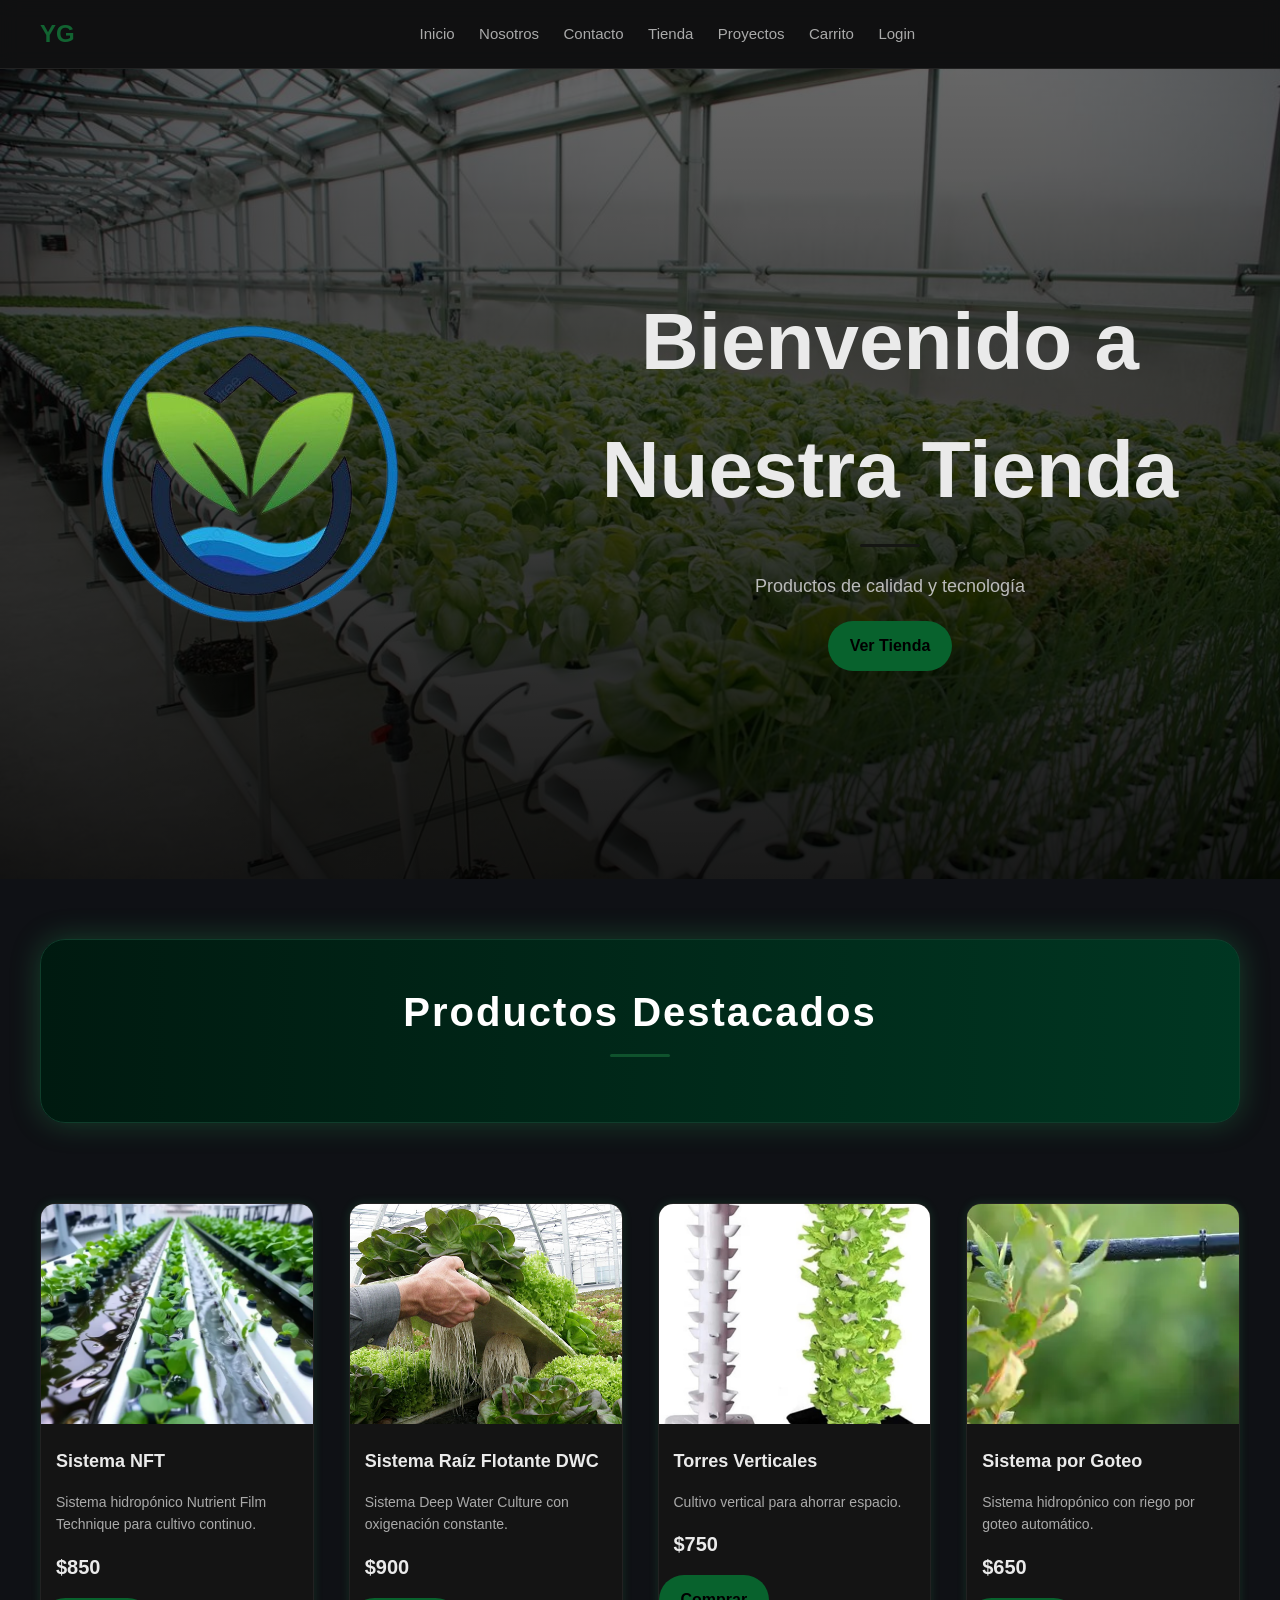
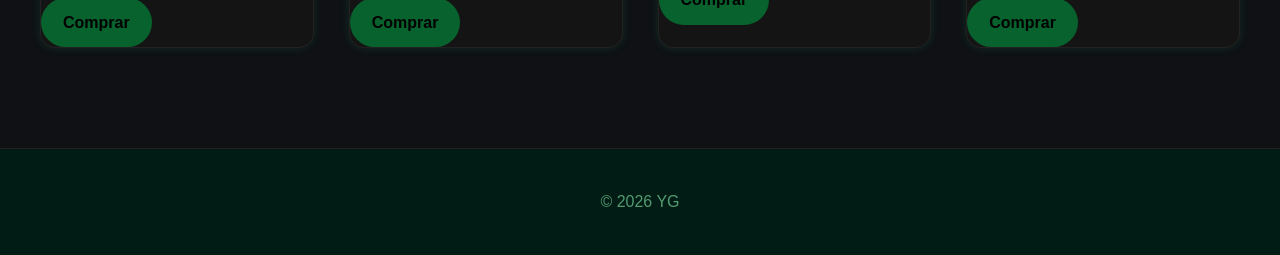
<file: index.html>
<!DOCTYPE html>
<html lang="es">
<head>
    <meta charset="UTF-8">
    <title>Inicio</title>
    <link rel="stylesheet" href="style.css">
</head>

<body>

<header>
    <h1>YG</h1>

        <nav>
        <a href="index.html">Inicio</a>
        <a href="nosotros.html">Nosotros</a>
        <a href="contacto.html">Contacto</a>
        <a href="tienda.html">Tienda</a>
        <a href="proyectos.html">Proyectos</a>
        <a href="carrito.html">Carrito</a>
        <a href="login.html">Login</a>
    </nav>

    <!-- Usuario -->
    <div id="usuarioInfo"></div>
</header>

<main>

<section class="hero">
    <img src="logo.png" class="logo-hero">

    <div class="hero-texto">
        <h2>Bienvenido a Nuestra Tienda</h2>
        <p>Productos de calidad y tecnología</p>
        <a href="tienda.html" class="btn">Ver Tienda</a>
    </div>
</section>

<section class="contenido">
    <h2>Productos Destacados</h2>
</section>

<section class="productos">

    <div class="card" data-categoria="sistemas">
    <img src="1.webp" class="img-producto">
    <h3>Sistema NFT</h3>
    <p>Sistema hidropónico Nutrient Film Technique para cultivo continuo.</p>
    <span>$850</span>
    <a href="#" class="btn" onclick="agregarCarrito('Sistema NFT', 850, '1.webp'); return false;">Comprar</a>
</div>

<div class="card" data-categoria="sistemas">
    <img src="2.jpg" class="img-producto">
    <h3>Sistema Raíz Flotante DWC</h3>
    <p>Sistema Deep Water Culture con oxigenación constante.</p>
    <span>$900</span>
    <a href="#" class="btn" onclick="agregarCarrito('Sistema Raíz Flotante DWC', 900, '2.jpg'); return false;">Comprar</a>
</div>

<div class="card" data-categoria="sistemas">
    <img src="3.jpg" class="img-producto">
    <h3>Torres Verticales</h3>
    <p>Cultivo vertical para ahorrar espacio.</p>
    <span>$750</span>
    <a href="#" class="btn" onclick="agregarCarrito('Torres Verticales', 750, '3.jpg'); return false;">Comprar</a>
</div>

<div class="card" data-categoria="sistemas">
    <img src="4.webp" class="img-producto">
    <h3>Sistema por Goteo</h3>
    <p>Sistema hidropónico con riego por goteo automático.</p>
    <span>$650</span>
    <a href="#" class="btn" onclick="agregarCarrito('Sistema por Goteo', 650, '4.webp'); return false;">Comprar</a>
</div>

</section>

</main>

<footer>
    <p>© 2026 YG</p>
</footer>

<script src="carrito.js"></script>
<script src="sesion.js"></script>

</body>
</html>
</file>
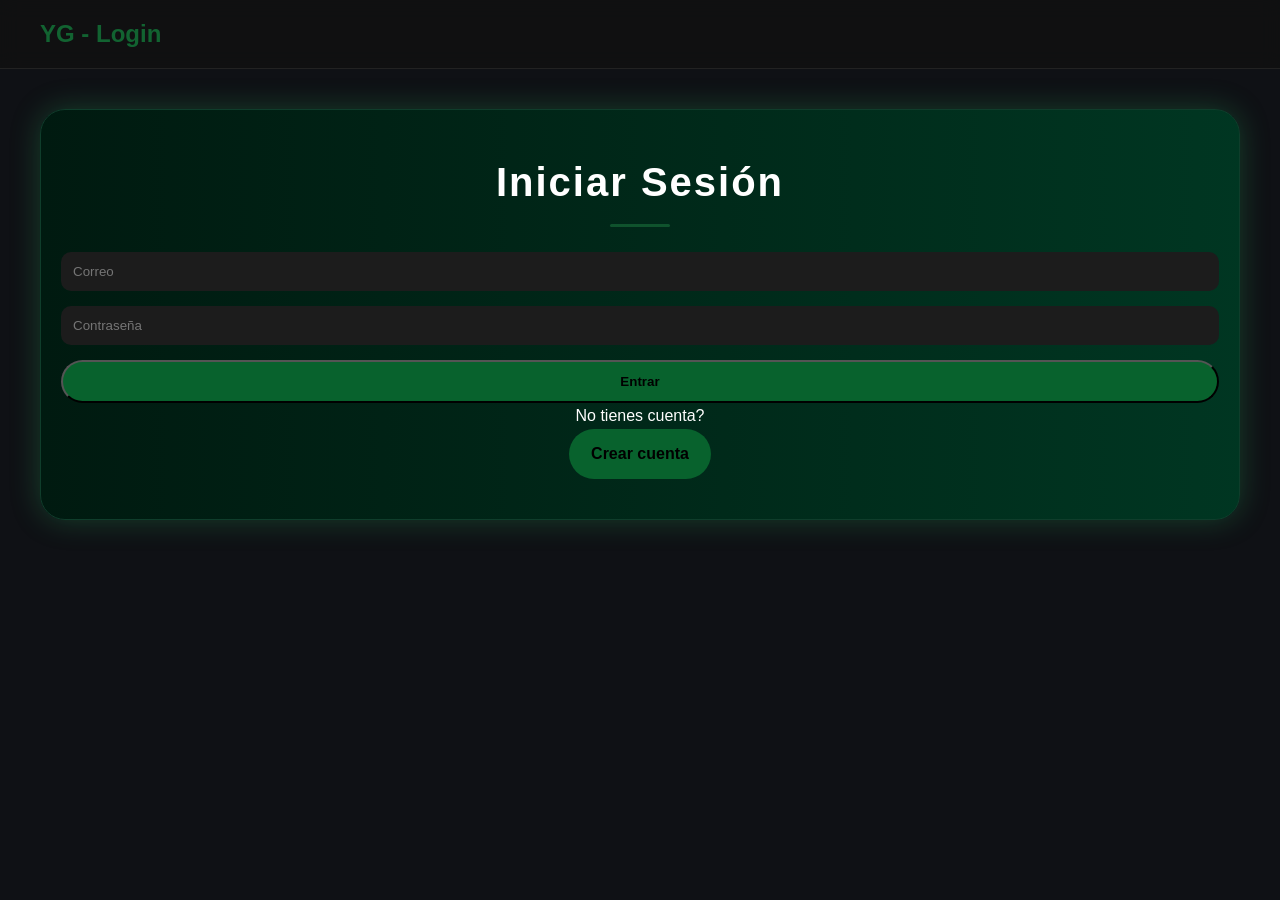
<file: carrito.html>
<!DOCTYPE html>
<html lang="es">
<head>
    <meta charset="UTF-8">
    <title>Carrito</title>
    <link rel="stylesheet" href="style.css">
</head>

<body>

<header>
    <h1>Carrito de Compras</h1>
        <nav>
        <a href="index.html">Inicio</a>
        <a href="nosotros.html">Nosotros</a>
        <a href="contacto.html">Contacto</a>
        <a href="tienda.html">Tienda</a>
        <a href="proyectos.html">Proyectos</a>
        <a href="carrito.html">Carrito</a>
        <a href="login.html">Login</a>
    </nav>

    <!-- Usuario -->
    <div id="usuarioInfo"></div>
</header>

<main class="contenido">
    <h2>Productos en el carrito</h2>
    
    <ul id="lista-carrito"></ul>
    
    <h3>Total: $<span id="total">0</span></h3>

    <button onclick="vaciarCarrito()" class="btn">Vaciar carrito</button>
</main>

<script src="carrito.js"></script>
<script src="sesion.js"></script>

</body>
</html>
</file>
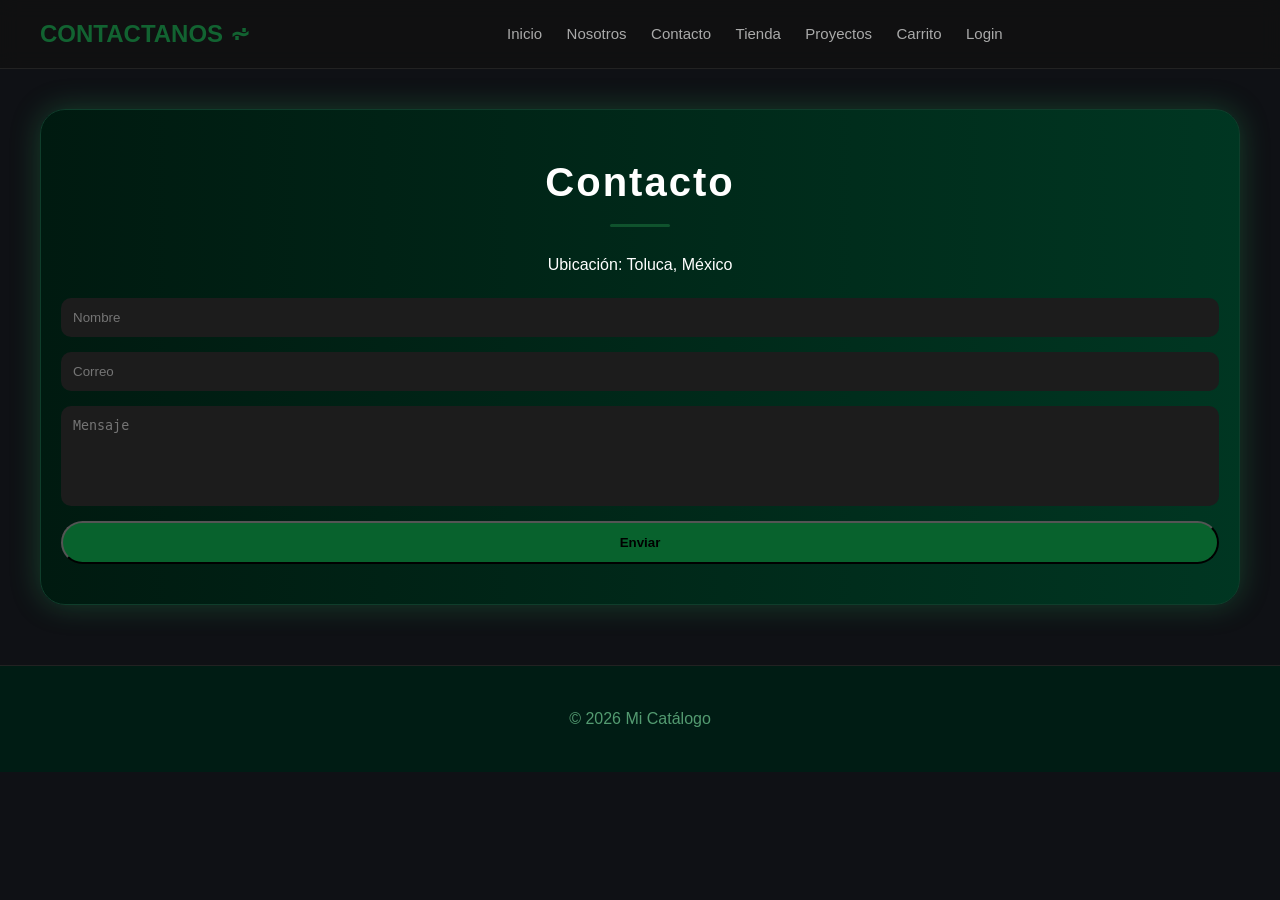
<file: contacto.html>
<!DOCTYPE html>
<html lang="es">
<head>
    <meta charset="UTF-8">
    <title>Contacto</title>
    <link rel="stylesheet" href="style.css">
</head>
<body>

<header>
    <h1>CONTACTANOS ⩫</h1>
    
    <nav>
        <a href="index.html">Inicio</a>
        <a href="nosotros.html">Nosotros</a>
        <a href="contacto.html">Contacto</a>
        <a href="tienda.html">Tienda</a>
        <a href="proyectos.html">Proyectos</a>
        <a href="carrito.html">Carrito</a>
        <a href="login.html">Login</a>
    </nav>

    <!-- Usuario -->
    <div id="usuarioInfo"></div>
</header>

<main class="contenido">
    <h2>Contacto</h2>
    <p>Ubicación: Toluca, México</p>

 <form action="mailto:tucorreo@gmail.com" method="post" enctype="text/plain">
    <input type="text" name="Nombre" placeholder="Nombre" required>
    <input type="email" name="Correo" placeholder="Correo" required>
    <textarea name="Mensaje" placeholder="Mensaje"></textarea>
    <button type="submit" class="btn">Enviar</button>
</form>
</main>

<footer>
    <p>© 2026 Mi Catálogo</p>
</footer>

<script src="sesion.js"></script>

</body>
</html>
</file>
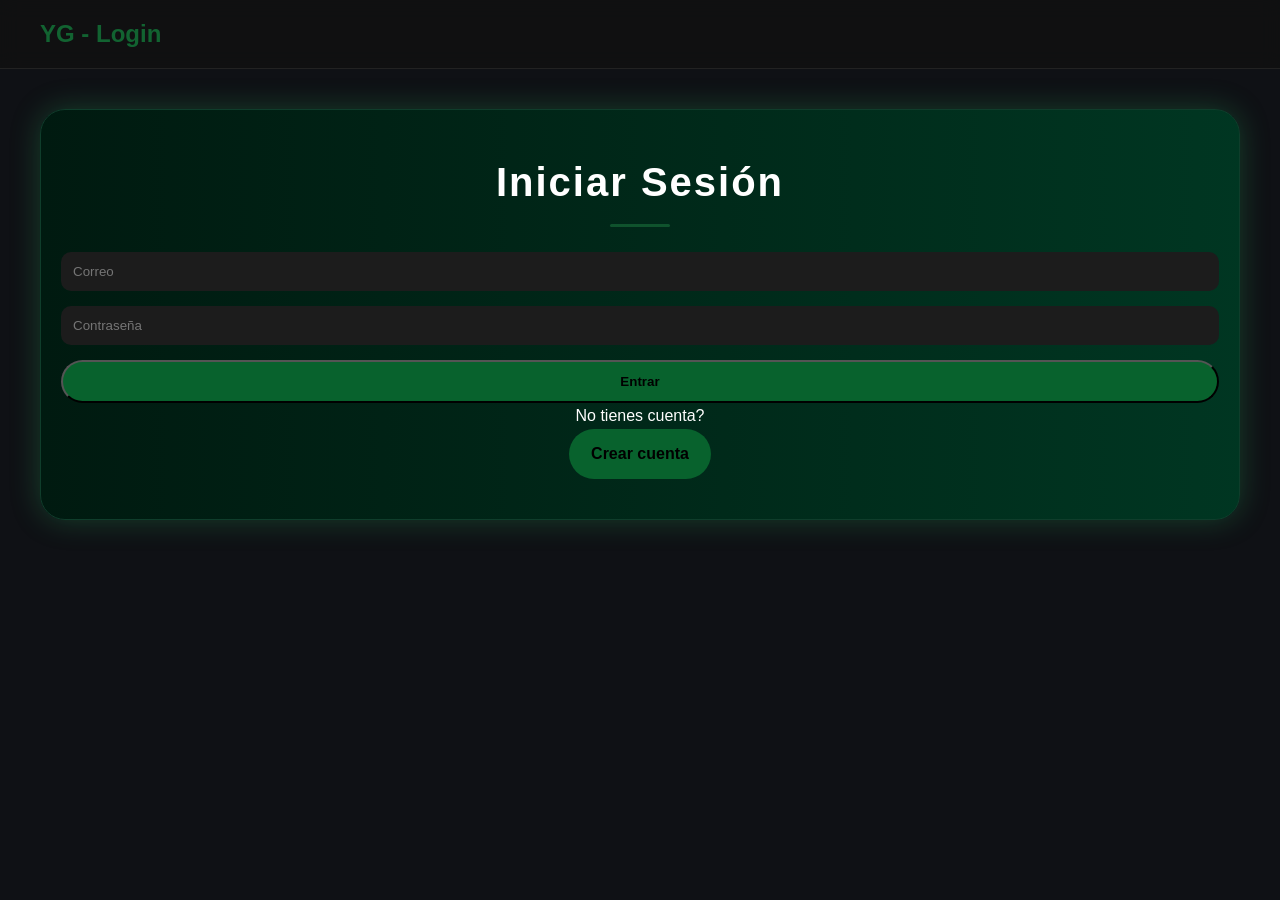
<file: login.html>
<!DOCTYPE html>
<html lang="es">
<head>
    <meta charset="UTF-8">
    <title>Login</title>
    <link rel="stylesheet" href="style.css">
</head>
<body>

<header>
    <h1>YG - Login</h1>
</header>

<section class="contenido">
    <h2>Iniciar Sesión</h2>

    <form id="loginForm">
        <input type="email" id="email" placeholder="Correo" required>
        <input type="password" id="password" placeholder="Contraseña" required>
        <button class="btn" type="submit">Entrar</button>
    </form>

    <p>No tienes cuenta?</p>
    <a href="registro.html" class="btn">Crear cuenta</a>
</section>

<script src="login.js"></script>
<script src="sesion.js"></script>
</body>
</html>
</file>
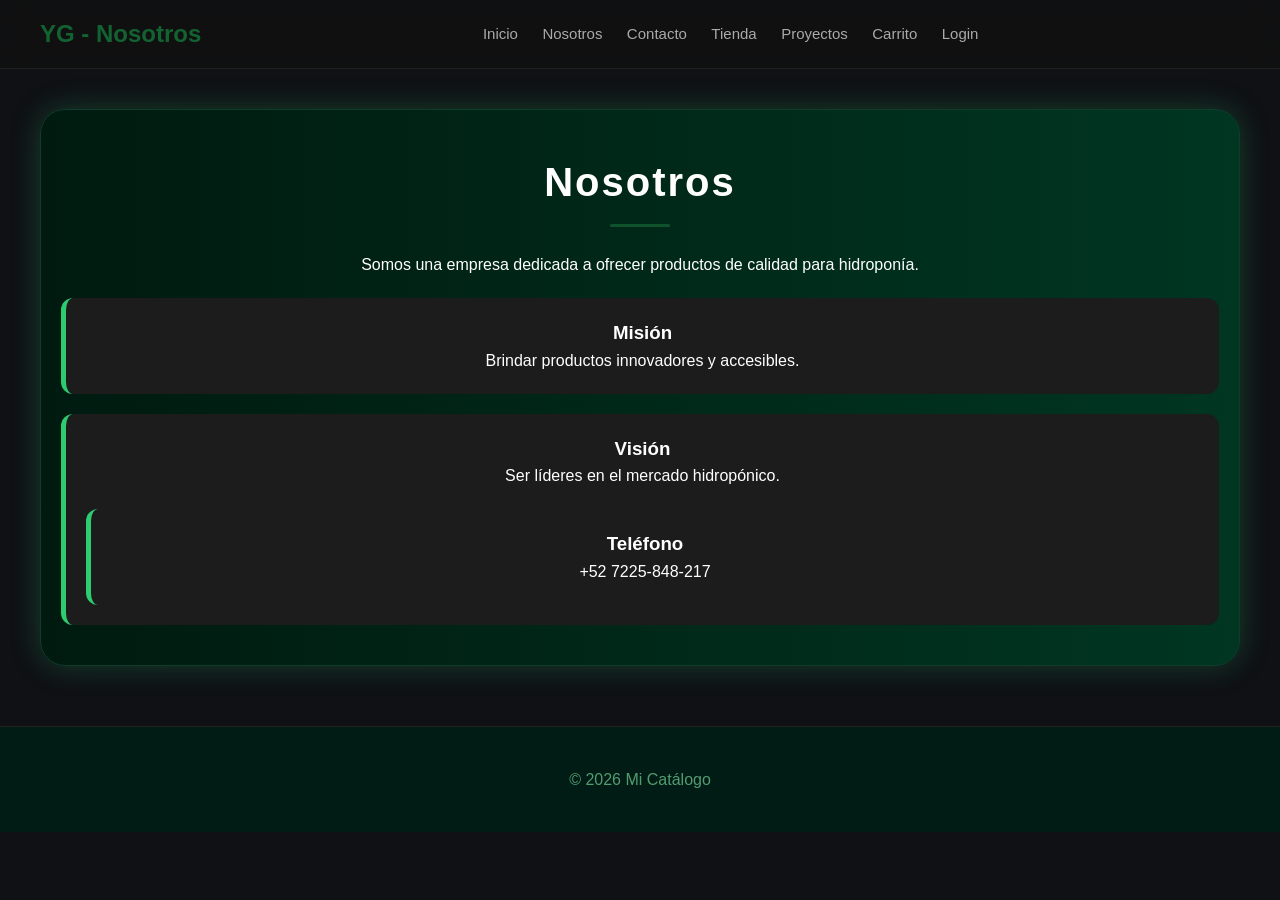
<file: nosotros.html>
<!DOCTYPE html>
<html lang="es">
<head>
    <meta charset="UTF-8">
    <title>Nosotros</title>
    <link rel="stylesheet" href="style.css">
</head>
<body>

<header>
    <h1>YG - Nosotros</h1>
        <nav>
        <a href="index.html">Inicio</a>
        <a href="nosotros.html">Nosotros</a>
        <a href="contacto.html">Contacto</a>
        <a href="tienda.html">Tienda</a>
        <a href="proyectos.html">Proyectos</a>
        <a href="carrito.html">Carrito</a>
        <a href="login.html">Login</a>
    </nav>

    <!-- Usuario -->
    <div id="usuarioInfo"></div>
</header>

<main class="contenido">
    <h2>Nosotros</h2>
    <p style="text-align:center;">
        Somos una empresa dedicada a ofrecer productos de calidad para hidroponía.
    </p>

    <div class="info-box">
        <h3>Misión</h3>
        <p>Brindar productos innovadores y accesibles.</p>
    </div>

    <div class="info-box">
        <h3>Visión</h3>
        <p>Ser líderes en el mercado hidropónico.</p>

    <div class="info-box">
        <h3>Teléfono</h3>
        <p>+52 7225-848-217</p>
    </div>
</main>

<footer>
    <p>© 2026 Mi Catálogo</p>
</footer>

<script src="sesion.js"></script>

</body>
</html>
</file>
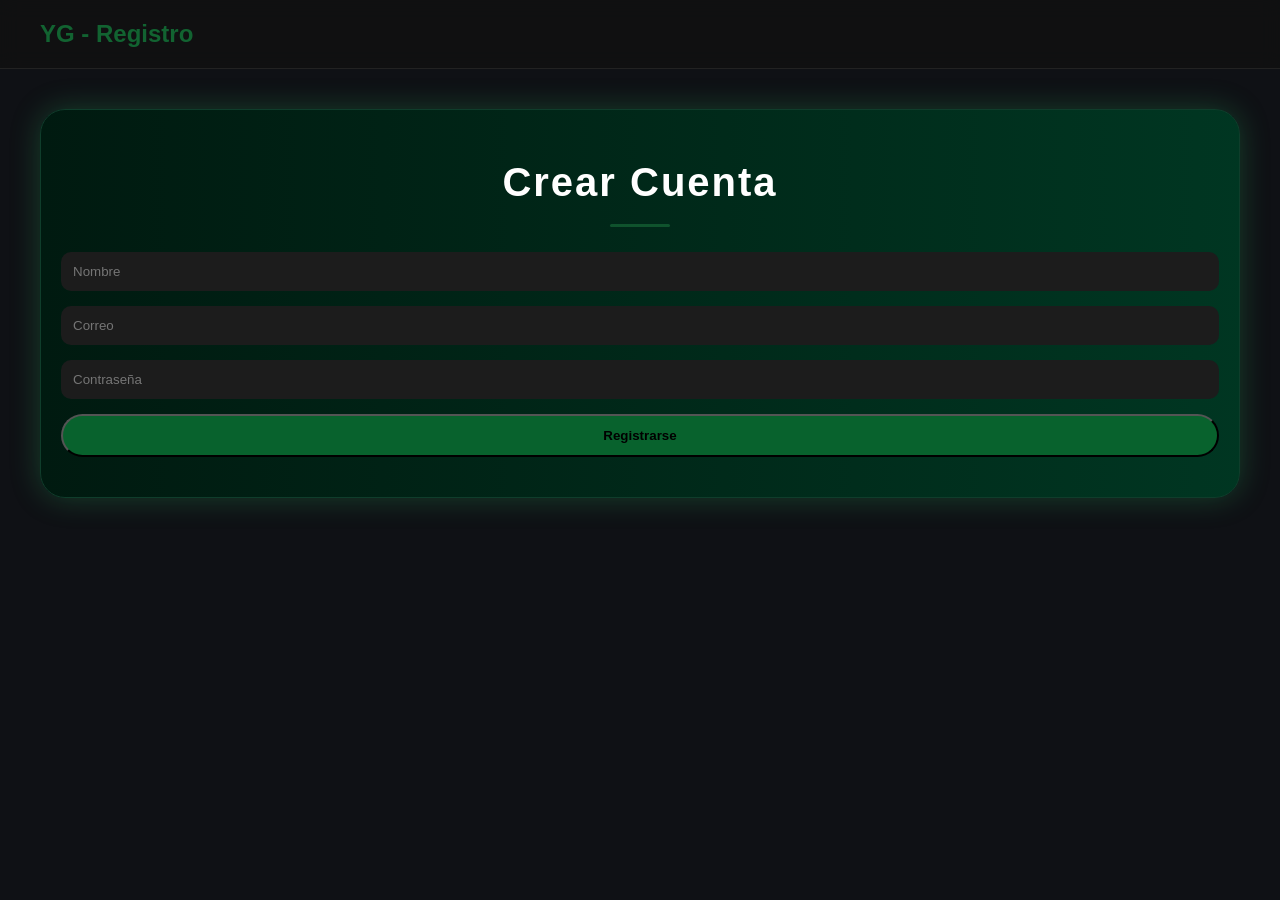
<file: registro.html>
<!DOCTYPE html>
<html lang="es">
<head>
    <meta charset="UTF-8">
    <title>Registro</title>
    <link rel="stylesheet" href="style.css">
</head>
<body>

<header>
    <h1>YG - Registro</h1>
</header>

<section class="contenido">
    <h2>Crear Cuenta</h2>

    <form id="registroForm">
        <input type="text" id="nombre" placeholder="Nombre" required>
        <input type="email" id="email" placeholder="Correo" required>
        <input type="password" id="password" placeholder="Contraseña" required>
        <button class="btn" type="submit">Registrarse</button>
    </form>
</section>

<script src="login.js"></script>
<script src="sesion.js"></script>
</body>
</html>
</file>
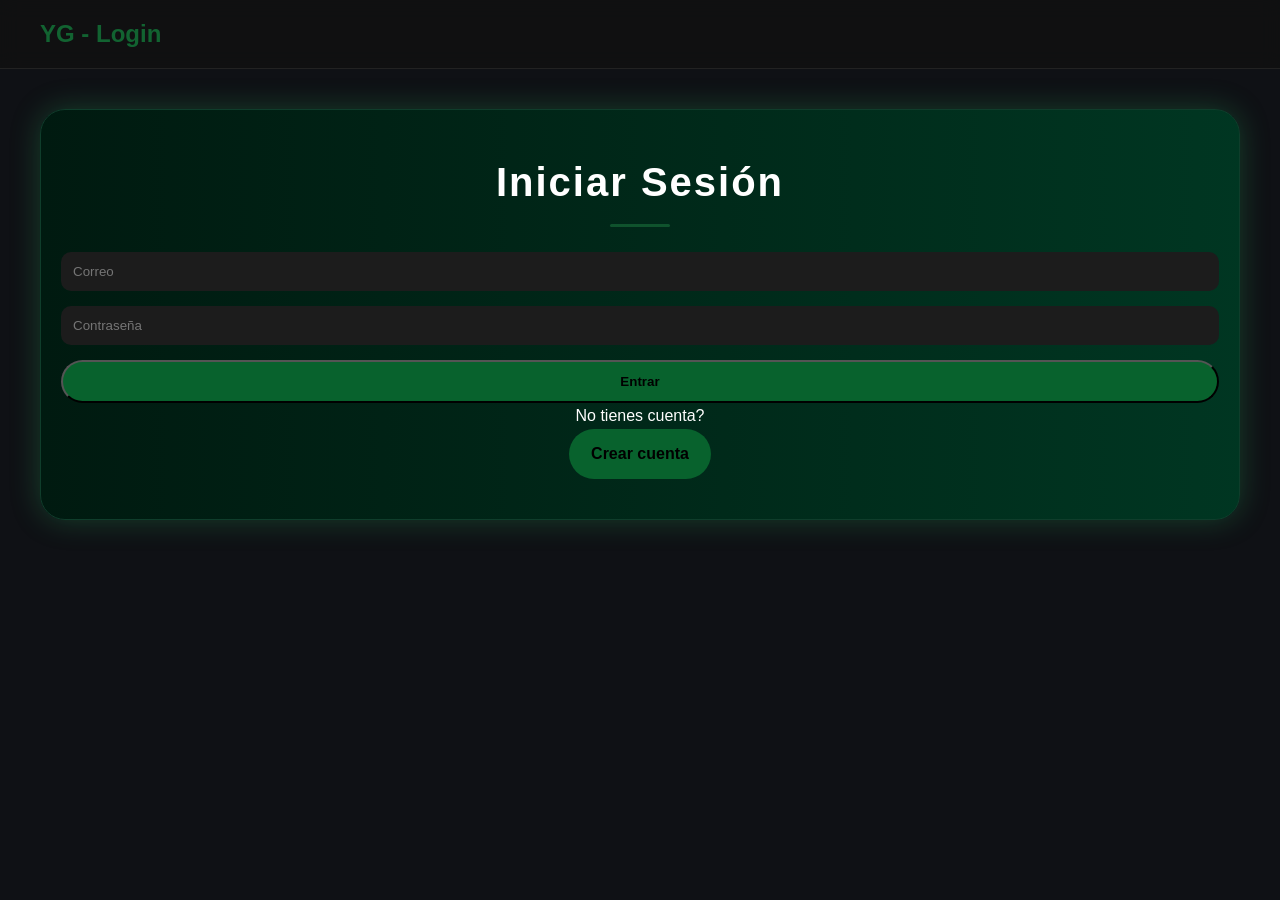
<file: tienda.html>
<!DOCTYPE html>
<html lang="es">
<head>
    <meta charset="UTF-8">
    <title>Tienda</title>
    <link rel="stylesheet" href="style.css">
</head>

<body>

<header>
    <h1>YG - Tienda</h1>
            <nav>
        <a href="index.html">Inicio</a>
        <a href="nosotros.html">Nosotros</a>
        <a href="contacto.html">Contacto</a>
        <a href="tienda.html">Tienda</a>
        <a href="proyectos.html">Proyectos</a>
        <a href="carrito.html">Carrito</a>
        <a href="login.html">Login</a>
    </nav>

    <!-- Usuario -->
    <div id="usuarioInfo"></div>
</header>

<main>

<section class="contenido">
    <h2>Nuestros Productos</h2>
</section>

<div class="buscador">
    <input type="text" id="buscar" placeholder="Buscar producto..." onkeyup="buscarProducto()">
</div>

<div class="filtros">
    <button onclick="filtrar('todos')">Todos</button>
    <button onclick="filtrar('solucion')">Solución</button>
    <button onclick="filtrar('semillas')">Semillas</button>
    <button onclick="filtrar('sistemas')">Sistemas</button>
</div>

<section class="productos">

<div class="card" data-categoria="sistemas">
    <img src="1.webp" class="img-producto">
    <h3>Sistema NFT</h3>
    <p>Sistema hidropónico Nutrient Film Technique para cultivo continuo.</p>
    <span>$850</span>
    <a href="#" class="btn" onclick="agregarCarrito('Sistema NFT', 850, '1.webp'); return false;">Comprar</a>
</div>

<div class="card" data-categoria="sistemas">
    <img src="2.jpg" class="img-producto">
    <h3>Sistema Raíz Flotante DWC</h3>
    <p>Sistema Deep Water Culture con oxigenación constante.</p>
    <span>$900</span>
    <a href="#" class="btn" onclick="agregarCarrito('Sistema Raíz Flotante DWC', 900, '2.jpg'); return false;">Comprar</a>
</div>

<div class="card" data-categoria="sistemas">
    <img src="3.jpg" class="img-producto">
    <h3>Torres Verticales</h3>
    <p>Cultivo vertical para ahorrar espacio.</p>
    <span>$750</span>
    <a href="#" class="btn" onclick="agregarCarrito('Torres Verticales', 750, '3.jpg'); return false;">Comprar</a>
</div>

<div class="card" data-categoria="sistemas">
    <img src="4.webp" class="img-producto">
    <h3>Sistema por Goteo</h3>
    <p>Sistema hidropónico con riego por goteo automático.</p>
    <span>$650</span>
    <a href="#" class="btn" onclick="agregarCarrito('Sistema por Goteo', 650, '4.webp'); return false;">Comprar</a>
</div>

<div class="card" data-categoria="solucion">
    <img src="5.jpg" class="img-producto">
    <h3>Solución Nutritiva A</h3>
    <p>Solución nutritiva para crecimiento de plantas.</p>
    <span>$150</span>
    <a href="#" class="btn" onclick="agregarCarrito('Solución Nutritiva A', 150, '5.jpg'); return false;">Comprar</a>
</div>

<div class="card" data-categoria="solucion">
    <img src="6.jpg" class="img-producto">
    <h3>Solución Nutritiva B</h3>
    <p>Complemento mineral para hidroponía.</p>
    <span>$150</span>
    <a href="#" class="btn" onclick="agregarCarrito('Solución Nutritiva B', 150, '6.jpg'); return false;">Comprar</a>
</div>

<div class="card" data-categoria="solucion">
    <img src="7.jpg" class="img-producto">
    <h3>Contenedor Solución</h3>
    <p>Recipiente para preparar solución nutritiva.</p>
    <span>$120</span>
    <a href="#" class="btn" onclick="agregarCarrito('Contenedor Solución', 120, '7.jpg'); return false;">Comprar</a>
</div>

<div class="card" data-categoria="solucion">
    <img src="8.jpg" class="img-producto">
    <h3>Lana de Roca</h3>
    <p>Sustrato para germinación hidropónica.</p>
    <span>$80</span>
    <a href="#" class="btn" onclick="agregarCarrito('Lana de Roca', 80, '8.jpg'); return false;">Comprar</a>
</div>

<div class="card" data-categoria="solucion">
    <img src="9.jpg" class="img-producto">
    <h3>Perlita</h3>
    <p>Sustrato ligero para cultivo hidropónico.</p>
    <span>$70</span>
    <a href="#" class="btn" onclick="agregarCarrito('Perlita', 70, '9.jpg'); return false;">Comprar</a>
</div>

<div class="card" data-categoria="solucion">
    <img src="10.jpg" class="img-producto">
    <h3>Fibra de Coco</h3>
    <p>Sustrato natural para raíces.</p>
    <span>$90</span>
    <a href="#" class="btn" onclick="agregarCarrito('Fibra de Coco', 90, '10.jpg'); return false;">Comprar</a>
</div>

<div class="card" data-categoria="solucion">
    <img src="11.jpg" class="img-producto">
    <h3>Arcilla Expandida</h3>
    <p>Bolas Hydroton para soporte de raíces.</p>
    <span>$110</span>
    <a href="#" class="btn" onclick="agregarCarrito('Arcilla Expandida', 110, '11.jpg'); return false;">Comprar</a>
</div>

<div class="card" data-categoria="solucion">
    <img src="12.jpg" class="img-producto">
    <h3>Bomba de Aire</h3>
    <p>Oxigenación para sistema hidropónico.</p>
    <span>$200</span>
    <a href="#" class="btn" onclick="agregarCarrito('Bomba de Aire', 200, '12.jpg'); return false;">Comprar</a>
</div>

<div class="card" data-categoria="solucion">
    <img src="13.jpg" class="img-producto">
    <h3>Bomba de Agua</h3>
    <p>Circulación de agua en el sistema.</p>
    <span>$300</span>
    <a href="#" class="btn" onclick="agregarCarrito('Bomba de Agua', 300, '13.jpg'); return false;">Comprar</a>
</div>

<div class="card" data-categoria="solucion">
    <img src="14.jpg" class="img-producto">
    <h3>Luces LED</h3>
    <p>Iluminación para cultivos interiores.</p>
    <span>$250</span>
    <a href="#" class="btn" onclick="agregarCarrito('Luces LED', 250, '14.jpg'); return false;">Comprar</a>
</div>

<div class="card" data-categoria="semillas">
    <img src="15.webp" class="img-producto">
    <h3>Hojas Verdes</h3>
    <p>Plantas de hojas verdes para cultivo hidropónico.</p>
    <span>$40</span>
    <a href="#" class="btn" onclick="agregarCarrito('Hojas Verdes', 40, '15.webp'); return false;">Comprar</a>
</div>

<div class="card" data-categoria="semillas">
    <img src="16.webp" class="img-producto">
    <h3>Semillas</h3>
    <p>Semillas para cultivo hidropónico.</p>
    <span>$50</span>
    <a href="#" class="btn" onclick="agregarCarrito('Semillas', 50, '16.webp'); return false;">Comprar</a>
</div>

</section>

</main>

<footer>
    <p>© 2026 YG</p>
</footer>

<script src="carrito.js"></script>

<script>
function filtrar(categoria){
    let productos = document.querySelectorAll(".card");

    productos.forEach(producto => {
        if(categoria === "todos"){
            producto.style.display = "block";
        } else {
            if(producto.dataset.categoria === categoria){
                producto.style.display = "block";
            } else {
                producto.style.display = "none";
            }
        }
    });
}

function buscarProducto(){
    let input = document.getElementById("buscar").value.toLowerCase();
    let productos = document.querySelectorAll(".card");

    productos.forEach(producto => {
        let texto = producto.innerText.toLowerCase();
        if(texto.includes(input)){
            producto.style.display = "block";
        } else {
            producto.style.display = "none";
        }
    });
}
</script>

<script src="sesion.js"></script>
</body>
</html>
</file>
<file: style.css>
/* RESET */
*{
    margin:0;
    padding:0;
    box-sizing:border-box;
}

/* BODY */
body{
    font-family:'Segoe UI', sans-serif;
    background:#0f1115;
    color:#eaeaea;
    line-height:1.6;
}

/* TITULOS */
h2{
    font-size:32px;
    margin-bottom:25px;
    text-align:center;
    position:relative;
}

h2::after{
    content:"";
    width:60px;
    height:3px;
    background:#151613;
    display:block;
    margin:10px auto;
    border-radius:5px;
}

/* HEADER */
header{
    background:rgba(17,17,17,0.8);
    backdrop-filter:blur(10px);
    padding:15px 40px;
    display:flex;
    justify-content:space-between;
    align-items:center;
    border-bottom:1px solid #222;
    position:sticky;
    top:0;
    z-index:1000;
}

header h1{
    font-size:24px;
    color:#148f43a8;
}

nav a{
    color:#aaa;
    margin-left:20px;
    text-decoration:none;
    transition:0.3s;
    font-size:15px;
}

nav a:hover{
    color:white;
}

/* HERO (INICIO) */
.hero{
    height:90vh;
    background:linear-gradient(rgba(0,0,0,0.6), rgba(0,0,0,0.9)),
               url("fondo.jpg");
    background-size:cover;
    background-position:center;
    display:flex;
    align-items:center;
    justify-content:center;
    text-align:center;
}

.hero-texto h2{
    font-size:80px;
}

.hero-texto p{
    margin:20px;
    color:#bbb;
    font-size:18px;
}

/* CONTENEDORES */
.contenido{
    text-align:center;
    padding:40px 20px;
    margin:40px;
    border-radius:25px;
    color:white;
    position:relative;
    overflow:hidden;

    background: linear-gradient(
        270deg,
        #001a10,
        #003d26,
        #035b3b,
        #003d26,
        #001a10
    );

    background-size: 500% 500%;
    animation: olaVerde 10s ease infinite;

    box-shadow: 0 0 30px rgba(46, 204, 113, 0.25);
    border: 1px solid #0f3d2b;
}

/* ANIMACIÓN OLA */
@keyframes olaVerde{
    0%{
        background-position: 0% 50%;
    }
    25%{
        background-position: 50% 100%;
    }
    50%{
        background-position: 100% 50%;
    }
    75%{
        background-position: 50% 0%;
    }
    100%{
        background-position: 0% 50%;
    }
}

/* TÍTULO */
.contenido h2{
    font-size: 40px;
    letter-spacing: 2px;
    position: relative;
}

/* Línea decorativa debajo */
.contenido h2::after{
    content:"";
    display:block;
    width:60px;
    height:3px;
    background:#176939a8;
    margin:10px auto 0;
    border-radius:5px;
}

/* CAJAS INFO */
.info-box{
    background:#1c1c1c;
    padding:20px;
    border-radius:12px;
    margin-top:20px;
    border-left:5px solid #2ecc71;
}

/* BOTONES */
.btn{
    background:#08622d;
    color:black;
    padding:12px 22px;
    border-radius:30px;
    text-decoration:none;
    font-weight:bold;
    transition:0.3s;
    display:inline-block;
}

.btn:hover{
    background:#27ae60;
    transform:scale(1.05);
}

/* BUSCADOR */
.buscador{
    text-align:center;
    margin:40px;
}

.buscador input{
    padding:12px;
    width:300px;
    border-radius:20px;
    border:none;
    outline:none;
}

/* FILTROS */
.filtros{
    text-align:center;
    margin-bottom:20px;
}

.filtros button{
    margin:5px;
    padding:10px 15px;
    border:none;
    border-radius:20px;
    background:#141414;
    color:white;
    cursor:pointer;
    transition:0.3s;
}

.filtros button:hover{
    background:#2ecc71;
    color:black;
}

/* PRODUCTOS */
.productos{
    display:grid;
    grid-template-columns:repeat(auto-fit, minmax(260px,1fr));
    gap:35px;
    padding:40px;
}

/* CARD */
.card{
    background:#141414;
    border-radius:15px;
    overflow:hidden;
    transition:0.3s;
    border:1px solid #222;
    opacity:0;
    transform:translateY(30px);
    animation:aparecer 0.6s forwards;
}

.card{
    background:#141414;
    border-radius:15px;
    border:1px solid #222;
    box-shadow:0 0 10px rgba(46, 204, 113, 0.15);
    transition:0.3s;
}

.card:hover, .contenido:hover{
    box-shadow:0 0 20px rgba(46, 204, 113, 0.35);
}

.card:hover{
    transform:translateY(-10px);
    box-shadow:0 10px 25px rgba(0,0,0,0.5);
}

/* IMAGEN PRODUCTO */
.img-producto{
    width:100%;
    height:220px;
    object-fit:cover;
}

/* TEXTO CARD */
.card h3{
    margin:15px;
    font-size:18px;
}

.card p{
    margin:0 15px;
    color:#aaa;
    font-size:14px;
}

.card span{
    display:block;
    margin:15px;
    font-size:20px;
    font-weight:bold;
}

/* CARRITO */
#contador-carrito{
    background:#2ecc71;
    color:black;
    padding:5px 10px;
    border-radius:50%;
    font-size:12px;
}

/* LISTA CARRITO */
#lista-carrito{
    width:70%;
    margin:20px auto;
}

/* ITEM CARRITO */
.item-carrito{
    display:flex;
    align-items:center;
    background:#141414;
    padding:15px;
    margin:15px auto;
    border-radius:10px;
    gap:20px;
}

.carrito-btn{
    position:fixed;
    bottom:30px;
    right:30px;
    background:#2ecc71;
    color:black;
    padding:15px 20px;
    border-radius:50px;
    font-weight:bold;
    box-shadow:0 0 15px rgba(46,204,113,0.5);
    text-decoration:none;
    z-index:999;
}


.img-carrito{
    width:70px;
    height:70px;
    object-fit:cover;
    border-radius:8px;
}

/* BOTON ELIMINAR */
.btn-eliminar{
    margin-left:auto;
    background:#ff4d4d;
    border:none;
    padding:8px 12px;
    border-radius:8px;
    color:white;
    cursor:pointer;
}

/* FOOTER */
footer{
    background:#001c14;
    text-align:center;
    padding:40px;
    margin-top:60px;
    color:#539b71;
    border-top:1px solid #222;
}

/* ANIMACION */
@keyframes aparecer{
    from{
        opacity:0;
        transform:translateY(20px);
    }
    to{
        opacity:1;
        transform:translateY(0);
    }
}

/* SECCIONES */
section{
    margin-bottom:60px;
}

/* RESPONSIVE */
@media(max-width:768px){
    nav{
        display:flex;
        flex-wrap:wrap;
    }

    .hero-texto h2{
        font-size:40px;
    }

    .productos{
        padding:20px;
    }

    #lista-carrito{
        width:90%;
    }
}

form{
    display:flex;
    flex-direction:column;
    gap:15px;
    margin-top:20px;
}

input, textarea{
    padding:12px;
    border-radius:10px;
    border:none;
    background:#1c1c1c;
    color:white;
}

textarea{
    resize:none;
    height:100px;
}


/* HERO PROYECTOS */
.proyectos-hero{
    height: 350px;
    background: linear-gradient(rgba(0,0,0,0.7), rgba(0,0,0,0.95)),
                url("imagenes/proyectos.jpg");
    background-size: cover;
    background-position: center;
    display: flex;
    align-items: center;
    justify-content: center;
    position: relative;
    overflow: hidden;
}

/* OLA VERDE ANIMADA */
.proyectos-hero::before{
    content: "";
    position: absolute;
    width: 200%;
    height: 200%;
    background: linear-gradient(
        45deg,
        #003d2b,
        #00995c,
        #00ff9d,
        #000000,
        #003d2b
    );
    opacity: 0.25;
    animation: olaMovimiento 12s linear infinite;
}

/* Animación ola */
@keyframes olaMovimiento{
    0%{
        transform: translateX(0) translateY(0);
    }
    50%{
        transform: translateX(-25%) translateY(-10%);
    }
    100%{
        transform: translateX(0) translateY(0);
    }
}

.proyectos-hero h2{
    color: white;
    font-size: 40px;
    background: rgba(0,0,0,0.6);
    padding: 20px 50px;
    border-radius: 20px;
    letter-spacing: 2px;
    position: relative;
    backdrop-filter: blur(5px);
}

/* SECCIÓN */
.proyectos{
    padding: 80px 10%;
    background: #000;
}

/* GRID */
.proyectos-grid{
    display: grid;
    grid-template-columns: repeat(auto-fit, minmax(320px, 1fr));
    gap: 40px;
}

/* TARJETAS */
.proyecto-card{
    background: #111;
    border-radius: 20px;
    overflow: hidden;
    transition: 0.4s;
    border: 1px solid #1f1f1f;
    position: relative;
}

/* BRILLO VERDE */
.proyecto-card::before{
    content: "";
    position: absolute;
    inset: -2px; /* hace que el glow salga hacia afuera */
    border-radius: 20px;
    background: linear-gradient(
        45deg,
        #00ff9d,
        transparent,
        #2ecc71,
        transparent,
        #00ff9d
    );
    z-index: -1;
    opacity: 0;
    transition: 0.4s;
}

/* ACTIVAR BRILLO */
.proyecto-card:hover::before{
    opacity: 1;
}

/* EFECTO LUZ VERDE TARJETAS */
.proyecto-card::after{
    content: "";
    position: absolute;
    inset: 0;
    border-radius: 20px;
    box-shadow: 0 0 0 rgba(2, 120, 75, 0);
    transition: 0.4s;
}

.proyecto-card:hover::after{
    box-shadow: 0 0 25px rgba(0,255,157,0.4);
}

/* IMAGEN */
.proyecto-card img{
    width: 100%;
    height: 220px;
    object-fit: cover;
}

/* CONTENIDO */
.proyecto-card h3{
    margin: 20px;
    font-size: 22px;
}

.proyecto-card p{
    margin: 0 20px 20px 20px;
    color: #bbb;
}

/* BOTÓN */
.proyecto-card .btn{
    margin: 0 20px 20px 20px;
    display: inline-block;
    padding: 10px 20px;
    background: #2ecc71;
    color: black;
    border-radius: 10px;
    border:none;          
    cursor:pointer;       
    font-weight: bold;
    transition: 0.3s;
}

.proyecto-card .btn:hover{
    background: #27ae60;
}

/* HOVER TARJETA */
.proyecto-card:hover{
    transform: translateY(-10px) scale(1.02);
    box-shadow: 0 20px 40px rgba(0,0,0,0.5);
}

/* MODAL FONDO */
.modal{
    display:none;
    position:fixed;
    z-index:9999;
    left:0;
    top:0;
    width:100%;
    height:100%;
    background:rgba(0,0,0,0.8);
    backdrop-filter: blur(5px);
}

.modal-contenido{
    background:#111;
    margin:8% auto;
    padding:30px;
    width:60%;
    border-radius:20px;
    color:white;
    position:relative;
    animation: aparecerModal 0.3s ease;
}

.cerrar{
    position:absolute;
    top:15px;
    right:20px;
    font-size:30px;
    cursor:pointer;
}

/* ANIMACION */
@keyframes aparecerModal{
    from{
        transform:translateY(-50px);
        opacity:0;
    }
    to{
        transform:translateY(0);
        opacity:1;
    }
}

.proyecto-card{
    position: relative;
    z-index: 1;
}

.proyecto-card .btn{
    position: relative;
    z-index: 5;
}

.proyecto-card::before,
.proyecto-card::after{
    pointer-events: none;
}
</file>
